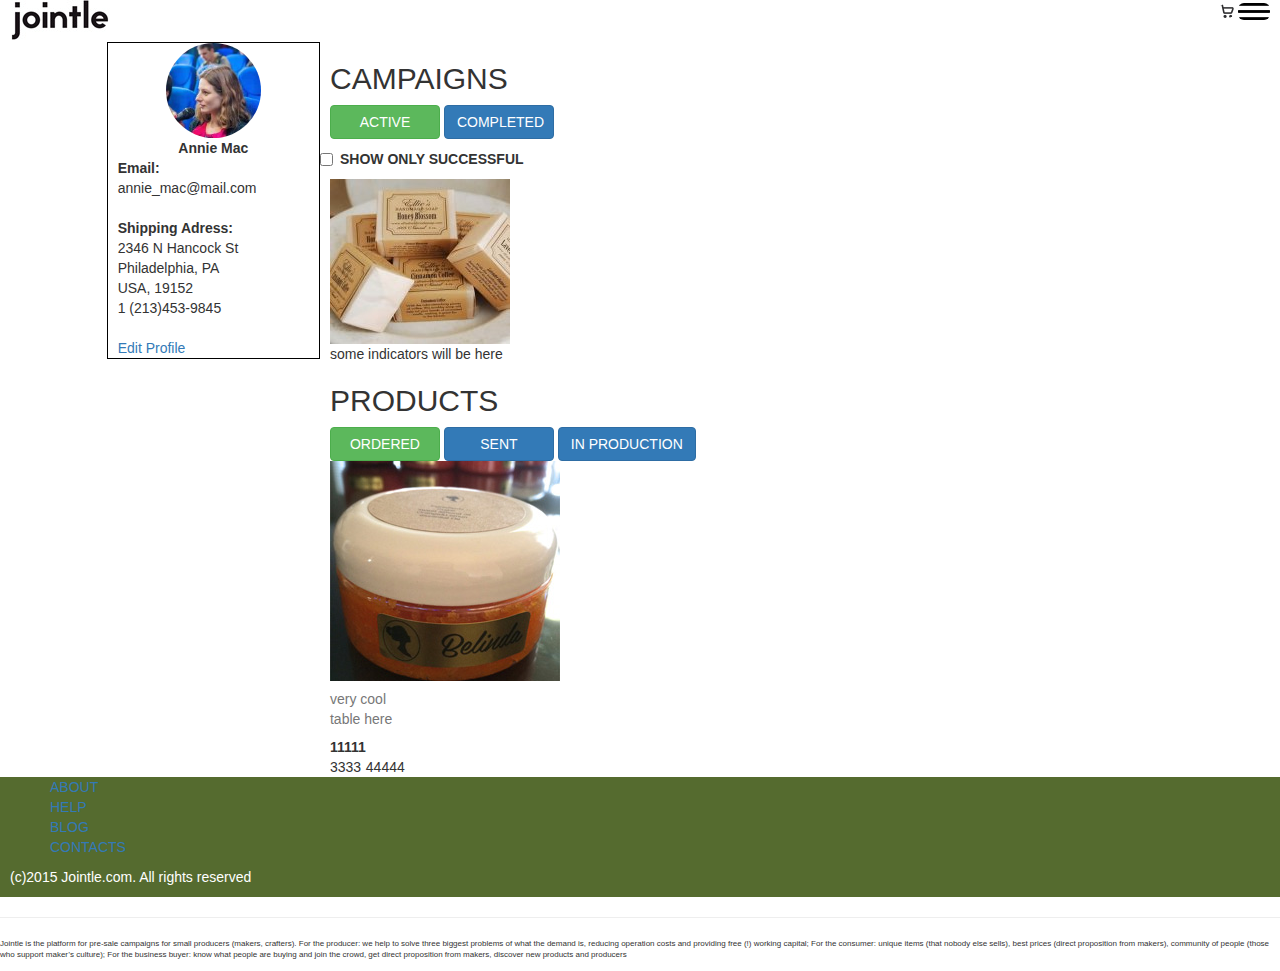
<file: vetal-customer-page.html>
<!DOCTYPE html>
<html ng-app="appStart">
<head>
    <link rel="stylesheet" type="text/css" href="css/bootstrap.min.css">
    <link rel="stylesheet" type="text/css" href="css/main.css">
    <title>Annie profile</title>
</head>
<body ng-controller="StartController as strt">
<div class="container-fluid">
    <div class="row">
        <div class="col-xs-12 header">
            <div class="logo">
                <img src="img/logo.jpg" width="100" height="42">
            </div>
            <div class="menu">
                <img src="img/cart.png" width="15" height="14" class="img-rounded"/>
                <img src="img/nav.png" width="32" height="17" class="img-rounded">
            </div>
            <div class="clearfix">
            </div>
        </div>
    </div>

    <div class="content row">
        <div class="user-face col-xs-12 col-sm-2 col-sm-push-0 col-sm-offset-1">
            <img src="img/annie140.jpg" width="95" height="95" class="centred img-circle "/>

            <div align="center"><b>Annie Mac</b></div>
            <div class="info">
                <b>Email:</b><br>
                <span>annie_mac@mail.com</span><br>
                <br>
                <b>Shipping Adress:</b><br>
                <span>2346 N Hancock St</span><br>
                <span>Philadelphia, PA</span><br>
                <span>USA, 19152</span><br>
                <span>1 (213)453-9845</span><br>
                <br>
                <a href="#">Edit Profile</a>
            </div>
        </div>

        <div class="user-activity col-xs-12 col-sm-9 col-sm-offset-0">
            <h2>CAMPAIGNS</h2>

            <div class="campaigns-filter">
                <button class="btn btn-success" value="ACTIVE">ACTIVE</button>
                <button class="btn btn-primary" value="COMPLEED">COMPLETED</button>
            </div>
            <div class="centred">
                <label class="checkbox" style="margin-left: 10px;">
                    <input type="checkbox"> SHOW ONLY SUCCESSFUL
                </label>
                <img src="img/soap180x165.jpg" width="180" height="165" style="float: none;"/>
            </div>

            <div class="indicators">
                <span>some indicators will be here</span>
            </div>

            <h2>PRODUCTS</h2>

            <div class="products-buttons">
                <button class="btn btn-success" value="ORDERED">ORDERED</button>
                <button class="btn btn-primary" value="SENT">SENT</button>
                <button class="btn btn-primary" value="IN PRODUCTION">IN PRODUCTION</button>
            </div>
            <img src="img/item1.jpg" width="230" height="220" style="float: none;"/><br>
            <table style="border: 1px;">
                <caption>very cool table here</caption>
                <tr>
                    <th>11111</th>
                </tr>
                <tr>
                    <td>3333</td>
                    <td>44444</td>
                </tr>
            </table>
        </div>
    </div>

    <div class="row footer">
        <div class="col-xs-12">
            <ul class="footer-menu">
                <li><a href="#"> ABOUT</a></li>
                <li><a href="#">HELP</a></li>
                <li><a href="#">BLOG</a></li>
                <li><a href="#">CONTACTS</a></li>
            </ul>
            <p>(c)2015 Jointle.com. All rights reserved</p>
        </div>

    </div>
</div>
<hr/>

<p style="font-size: 8px;">
    Jointle is the platform for pre-sale campaigns for small producers (makers, crafters).

    For the producer: we help to solve three biggest problems of what the demand is, reducing operation
    costs and providing free (!) working capital;
    For the consumer: unique items (that nobody else sells), best prices (direct proposition from makers),
    community of people (those who support maker’s culture);
    For the business buyer: know what people are buying and join the crowd, get direct proposition from
    makers, discover new products and producers

</p>
<script type="text/javascript" src="js/angular.min.js"></script>
<script type="text/javascript" src="js/app.js"></script>
</body>
</html>
</file>
<file: css/main.css>
.header{

}
.logo{
    float: left;
}
.menu{
    float: right;
}
.clearfix{
    clear: both;
    height: 0px;
}
.content{

}
.user-face{
    border: solid 1px black;
}
.user-activity{


}

.centred {
    display: block;
    margin-left: auto;
    margin-right: auto;
}
.campaigns-filter{
    display: block;
    margin-left: auto;
    margin-right: auto;
}
.campaigns-filter button{
    width: 100px;
}

.footer{
    color: white;
    background-color: darkolivegreen;
}
.footer-menu{
    list-style-type: none;
}
button {
     min-width: 110px;
 }

/*-Katya css-*/
/*hr {*/
    /*border: 0px;*/
    /*border-bottom: 1px solid #ededed;*/
    /*width: 100%;*/
    /*margin: 10px 0px;*/
    /*height: 1px;*/
/*}*/
/*.editprofile {*/
    /*border-bottom: 1px solid #ededed;*/
/*}*/

/*.profileinfo{*/
    /*border-radius: 5px:url(images/Stroke.png)*/
/*border-style: solid;*/
    /*border-color: #ededed;*/
    /*border-width: 0.5px;*/
/*}*/
/*.customer{*/
    /*width: 118px;*/
    /*height: 19px;*/
    /*color: #2e2e30;*/
    /*font: 700 22px / 24px Montserrat;*/
    /*top: 329px;*/
    /*left: 166px;*/
/*}*/

/*.info {*/
    /*width: 120px;*/
    /*height: 142px;*/
    /*color: #2e2e30;*/
    /*font: 400 12px PTSerif;*/
    /*font-size: 12px;*/
    /*top: 364px;*/
    /*left: 130px;*/
/*}*/

/*.underline {*/
    /*text-decoration: underline 1px solid #979798;*/
/*}*/
/*.btn btn-success{*/
    /*box-sizing: border-box:562px:30px:575px:345px:268px:280px;*/
    /*border-radius: 5px;*/
/*}*/
/*footer {*/
    /*top: 250px:0px: 610px: 1200px;*/
/*}*/
</file>
